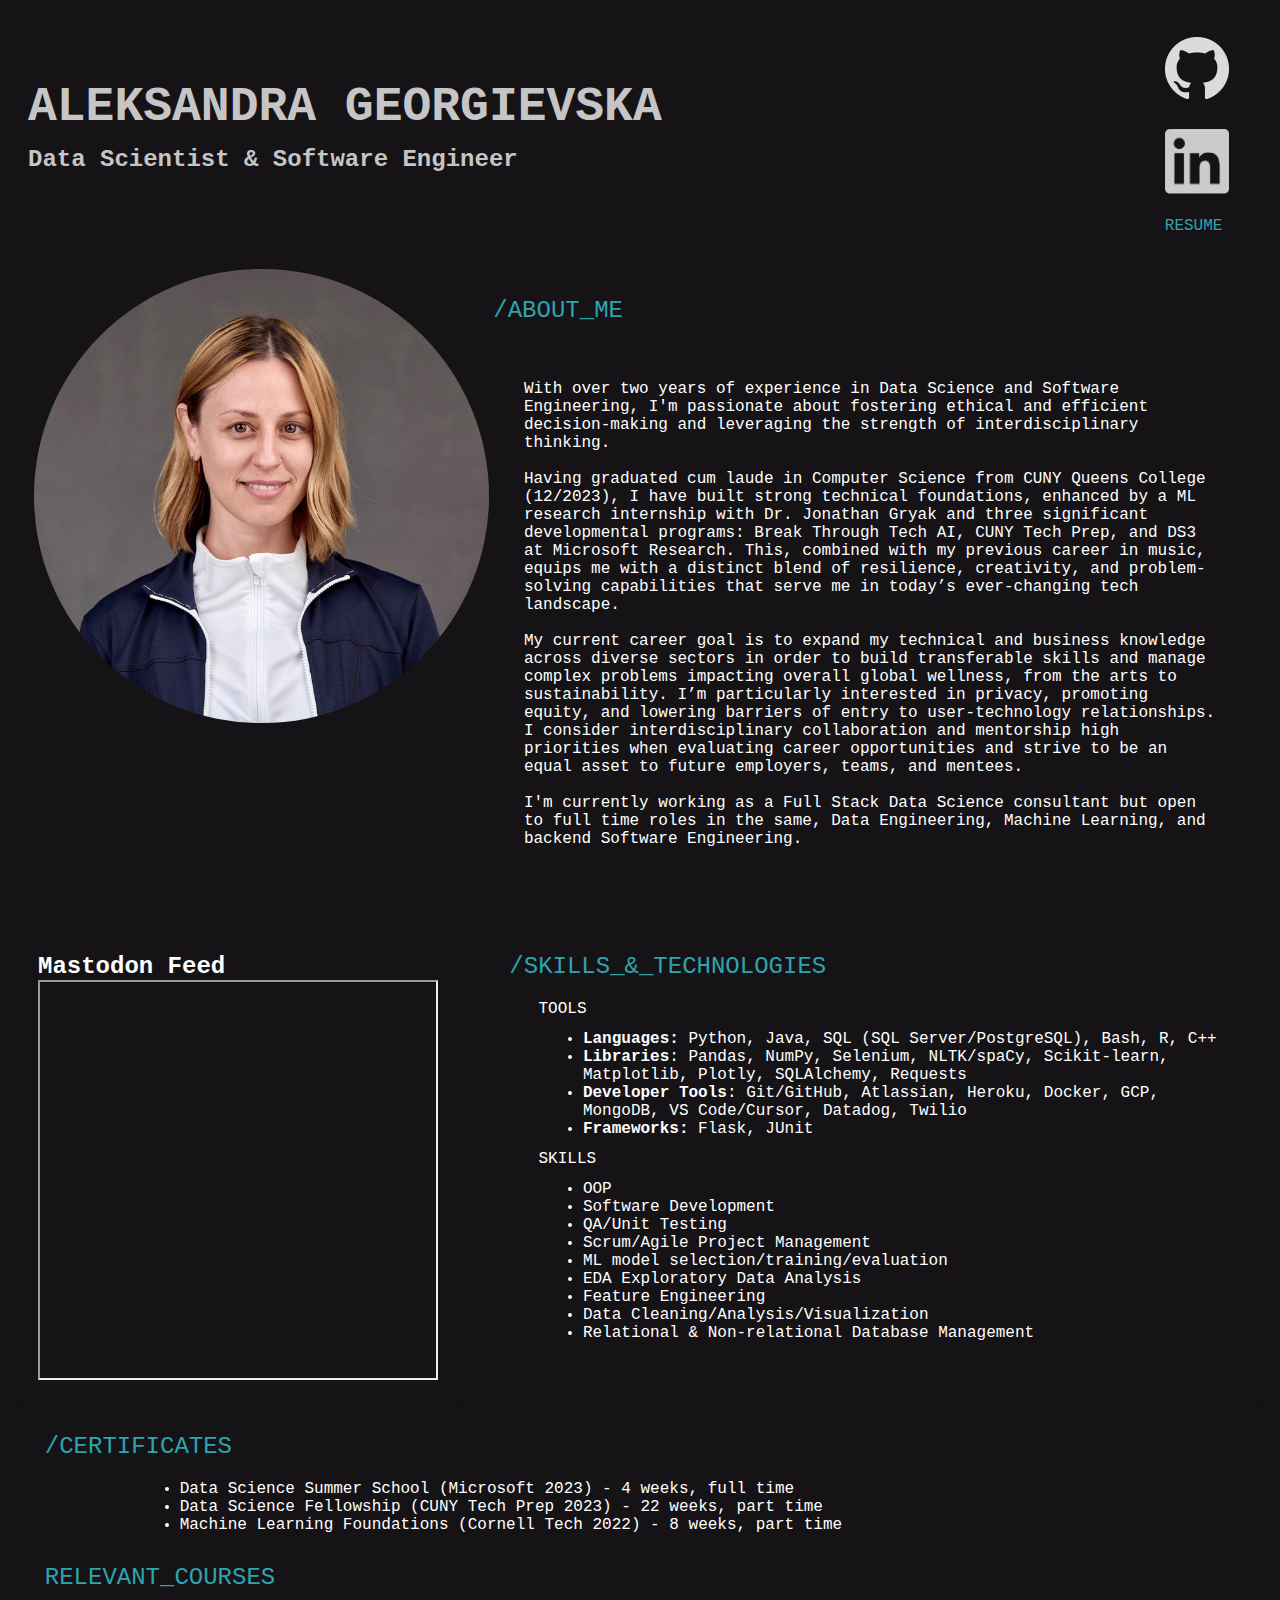
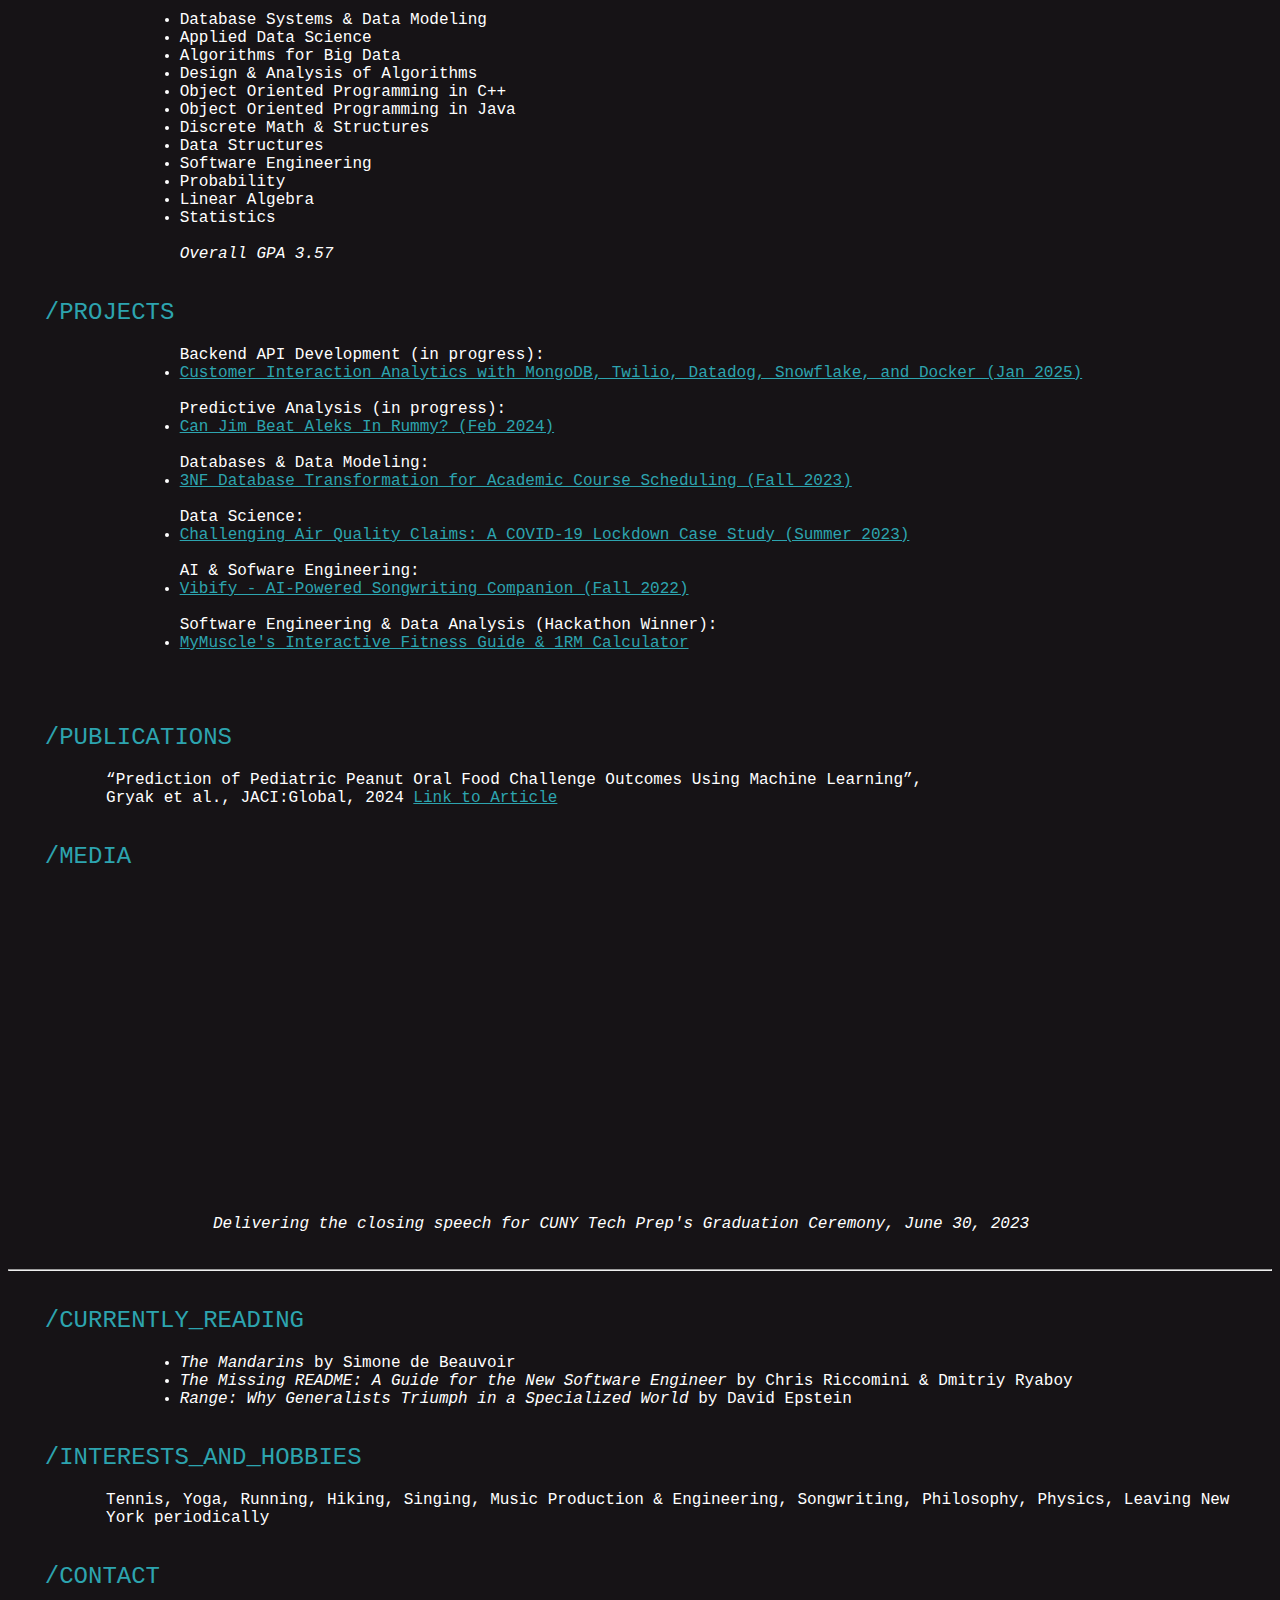
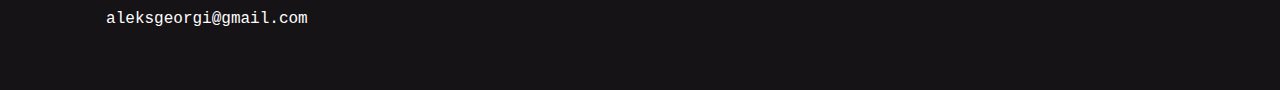
<file: index.html>
<!DOCTYPE html>
<html lang="en">
  <head>
    <meta charset="UTF-8" />
    <meta http-equiv="X-UA-Compatible" content="IE=edge" />
    <link href="stylesheet.css" rel="stylesheet" />
    <title>Aleksandra Georgievska</title>
  </head>

  <body>
    <div class="mainBannerContainer">
      <!-- <img
        class="bannerImage"
        src="uploads/Background.png"
        alt="Background banner"
      /> -->
      <div class="banner">
        <body>
           
          </body>
      </div>
      <div class="bannerCopy">
        <h1 class="title">ALEKSANDRA GEORGIEVSKA</h1>
        <h2 class="subtitle">Data Scientist & Software Engineer</h2>
        
      </div>
      <div class="socialLinks">
        <a href="https://github.com/aleksgeorgi" target="_blank"><img
            class="gitHubPosition socialLink"
            alt="Github Logo"
            src="uploads/GitHub-Mark-Light-64px.png"/></a>
        <a href="http://www.linkedin.com/in/aleksgeorgi" target="_blank"><img
            class="linkedInPosition socialLink"
            alt="LinkedIn Logo"
            src="uploads/LinkedInGray.png"
        /></a>
        <br>
        <br>
        <a href="uploads/AleksandraGeorgievskaResume_20250213.pdf" target="_blank" class="resume-link"> RESUME </a>
      </div>
    </div>

    <main class="mainBodyContainer">
      <div class="aboutContainer">
        <img
          class="aleksPhoto"
          src="uploads/headshot.jpeg"
          alt="Aleks Headshot"
        />

        <section id="aboutSection" class ="mainBodySection">
          <h1>/ABOUT_ME</h1> 
          <p>
            <br/><br/>
            With over two years of experience in Data Science and Software Engineering, I'm passionate about fostering ethical and efficient decision-making and leveraging the strength of interdisciplinary thinking.
            <br/><br/>
            Having graduated cum laude in Computer Science from CUNY Queens College (12/2023), I have built strong technical foundations, enhanced by a ML research internship with Dr. Jonathan Gryak and three significant developmental programs: Break Through Tech AI, CUNY Tech Prep, and DS3 at Microsoft Research. This, combined with my previous career in music, equips me with a distinct blend of resilience, creativity, and problem-solving capabilities that serve me in today’s ever-changing tech landscape.
            <br/><br/>
            My current career goal is to expand my technical and business knowledge across diverse sectors in order to build transferable skills and manage complex problems impacting overall global wellness, from the arts to sustainability. I’m particularly interested in privacy, promoting equity, and lowering barriers of entry to user-technology relationships. I consider interdisciplinary collaboration and mentorship high priorities when evaluating career opportunities and strive to be an equal asset to future employers, teams, and mentees.
            <br/><br/>
            I'm currently working as a Full Stack Data Science consultant but open to full time roles in the same, Data Engineering, Machine Learning, and backend Software Engineering.
            <br/><br/>
          </p>


        </section>
      </div>

      <div class="container">
        <div class="left-panel">
          <h2>Mastodon Feed</h2>
          <iframe allowfullscreen sandbox="allow-top-navigation allow-scripts allow-popups allow-popups-to-escape-sandbox" width="400" height="400" src="https://mastofeed.com/apiv2/feed?userurl=https%3A%2F%2Fmastodon.social%2Fusers%2Faleksgeorgi&theme=dark&size=100&header=true&replies=false&boosts=false"></iframe>
        </div>
        <div class="right-panel">
          <section class="mainBodySection">
            <h1>/SKILLS_&_TECHNOLOGIES</h1>
            <p>
              TOOLS
              <br>
              <ul>
                <li><b>Languages:</b> Python, Java, SQL (SQL Server/PostgreSQL), Bash, R, C++</li>
                <li><b>Libraries</b>: Pandas, NumPy, Selenium, NLTK/spaCy, Scikit-learn, Matplotlib, Plotly, SQLAlchemy, Requests</li>
                <li><b>Developer Tools</b>: Git/GitHub, Atlassian, Heroku, Docker, GCP, MongoDB, VS Code/Cursor, Datadog, Twilio</li>
                <li><b>Frameworks:</b> Flask, JUnit</li>
              </ul>
            </p>
            <p>
              SKILLS
              <br>
              <ul>
                <li>OOP</li>
                <li>Software Development</li>
                <li>QA/Unit Testing</li> 
                <li>Scrum/Agile Project Management</li>
                <li>ML model selection/training/evaluation</li>
                <li>EDA Exploratory Data Analysis</li>
                <li>Feature Engineering</li>
                <li>Data Cleaning/Analysis/Visualization</li>
                <li>Relational & Non-relational Database Management</li>
              </ul>
            </p>
          </section>
        </div>
      </div>
      <section class="mainBodySection">
        <br>
            <h1>/CERTIFICATES</h1>
              <p>
                <ul>
                  <li>Data Science Summer School (Microsoft 2023) - 4 weeks, full time </li>
                  <li>Data Science Fellowship (CUNY Tech Prep 2023) - 22 weeks, part time </li>
                  <li>Machine Learning Foundations (Cornell Tech 2022) - 8 weeks, part time</li>
                </ul>
            </p>

        <br>
            <h1>RELEVANT_COURSES</h1>
              <p>
                <ul>
                  <li>Database Systems & Data Modeling</li>
                  <li>Applied Data Science</li>
                  <li>Algorithms for Big Data</li>
                  <li>Design & Analysis of Algorithms</li>
                  <li>Object Oriented Programming in C++</li>
                  <li>Object Oriented Programming in Java</li>
                  <li>Discrete Math & Structures</li>
                  <li>Data Structures</li>
                  <li>Software Engineering</li>
                  <li>Probability</li>
                  <li>Linear Algebra</li>
                  <li>Statistics</li>
                  <br>
                  <i>Overall GPA 3.57</i>
                </ul>
              </p>
          </section>

          <section class="mainBodySection">
            <h1>/PROJECTS</h1>
            <p>
              <ul>
                Backend API Development (in progress):
                <li><a href="https://github.com/aleksgeorgi/customer_interactions_project" target="_blank"> Customer Interaction Analytics with MongoDB, Twilio, Datadog, Snowflake, and Docker (Jan 2025)</a></li>
                <br>
                Predictive Analysis (in progress):
                <li><a href="https://github.com/aleksgeorgi/CanJimBeatAleksInRummy" target="_blank"> Can Jim Beat Aleks In Rummy? (Feb 2024)</a></li>
                <br>
                Databases & Data Modeling:
                <li><a href="https://github.com/aleksgeorgi/Databases-FinalProject" target="_blank"> 3NF Database Transformation for Academic Course Scheduling (Fall 2023) </a></li>
                <br>
                Data Science: 
                <li><a href="https://github.com/aleksgeorgi/MicrosoftResearchSummerDataScienceSchoolCoursework" target="_blank"> Challenging Air Quality Claims: A COVID-19 Lockdown Case Study (Summer 2023) </a></li>
                <br>
                AI & Sofware Engineering:
                <li><a href="https://github.com/aleksgeorgi/Vibify_NLP" target="_blank"> Vibify - AI-Powered Songwriting Companion (Fall 2022)</a></li>
                <br>
                Software Engineering & Data Analysis (Hackathon Winner):
                <li> <a href="https://mymuscles.netlify.app/" target="_blank"> MyMuscle's Interactive Fitness Guide & 1RM Calculator </a></li>
              
              </p>
          </section>


      
      <br>
      <br>
      <section class="mainBodySection">
        <h1>/PUBLICATIONS</h1>
        <p>“Prediction of Pediatric Peanut Oral Food Challenge Outcomes Using Machine Learning”, <br> Gryak et al., JACI:Global, 2024 <a href="https://www.jaci-global.org/article/S2772-8293(24)00048-1/fulltext" target="_blank" rel="noopener noreferrer">
          Link to Article
      </a>
      </p> 
    </section>


      <section class="mainBodySection">
        <h1>/MEDIA</h1>
      <div class="video-container">
        <iframe width="560" height="315" src="https://www.youtube.com/embed/Y3JR0Zfg2Ks" frameborder="0" allowfullscreen></iframe>
        <div class="video-caption">
          <i>Delivering the closing speech for CUNY Tech Prep's Graduation Ceremony, June 30, 2023</i>
        </div>
      </div>
    </section>


      <hr>

      <br><br>
      <section class="mainBodySection">
        <h1>/CURRENTLY_READING</h1>
          <p>
            <ul>
              <li><i>The Mandarins</i> by Simone de Beauvoir</li>
              <li><i>The Missing README: A Guide for the New Software Engineer</i> by Chris Riccomini & Dmitriy Ryaboy</li>
              <li><i>Range: Why Generalists Triumph in a Specialized World</i> by David Epstein </li>
            </ul>
          </p>
      </section>

      <section class="mainBodySection">
        <h1>/INTERESTS_AND_HOBBIES</h1>
        <p>
          Tennis, Yoga, Running, Hiking, Singing, Music Production & Engineering, 
          Songwriting, Philosophy, Physics, Leaving New York periodically
        </p>
      </section>

      <section class="mainBodySection">
        <h1>/CONTACT</h1>
        <p>
          aleksgeorgi@gmail.com
          <br />
          <br />
        </p>
      </section>
    </main>
  </body>

  <!-- <footer class="footer">
    <p id="footer_font">
      I used Figma to design this website, HTML/CSS in VSCode to build it, &
      Github to host it. Photographs by
      <a href="https://www.ianfursa.com/"> Ian Fursa</a>
    </p>
  </footer> -->
</html>
</file>
<file: stylesheet.css>
* {
  box-sizing: border-box;
  margin: 0;
  padding: 0;
}

:root {
  --grey: #c6c5c5;
  --white: #ffffff;
  --header: #2da4af;
}

body {
  margin: 0 auto;
  background-color: #161316;
  max-width: 1300px;
}


.container {
  display: flex;
  flex-wrap: wrap; /* Allows wrapping when the window size is small */
  gap: 20px; /* Adds spacing between the two divs */
  padding: 10px;
}

.left-panel, .right-panel {
  flex: 1; /* Makes both divs take up equal space */
  min-width: 300px; /* Ensures the divs don’t shrink too much */
  padding: 20px;
  box-shadow: 0 2px 4px rgba(0, 0, 0, 0.1);
}

.left-panel {
  max-width: 600px; /* Optionally limit the width of the Twitter feed */
}

.right-panel {
  flex-grow: 2; /* Allows this div to take more space when available */
}

@media (max-width: 800px) {
  .container {
      flex-direction: column; /* Stacks the divs vertically */
  }
}

.resume-link {
  font-family: 'Courier New', Courier, monospace;
  text-decoration: none; /* Removes underline */
}

.resume-link:hover {
  color: white; /* Changes text color on hover */
  background-color: #333; /* Changes background color on hover */
  text-decoration: underline; /* Optional: Underline on hover */
}


.mainBannerContainer {
  margin-top: 20px;
  padding: 8px;
  position: relative;
}

.bannerImage {
  width: 100%;
  border-radius: 48px;
}

.bannerCopy {
  position: absolute;
  top: 28%;
  color: var(--grey);
  font-family: monospace;
  margin-left: 20px;
}

.banner {
  position: relative;
  margin-top: 200px;
  color: #2da4af;
}

.title {
  font-size: 48px;
}

.subtitle {
  font-size: 24px;
  margin-top: 12px;
}

.socialLinks {
  display: inline-block;
  position: absolute;
  top: 8%;
  right: 4%;
  width: 64px;
}

.socialLink {
  width: 48px;
}
@media (min-width: 900px) {
  .socialLink {
    width: 64px;
  }
}

.gitHubPosition {
  /* make these icons instead of pngs. Icons are easy to style and are a smaller filesize. */
  opacity: 85%;
  margin-bottom: 24px;
}


.mainBodyContainer {
  margin: 24px auto 0;
  padding: 8px;
  font-family: 'Courier New', Courier, monospace;
  color: var(--white);
  font-size: 16px;
}

.mainBodySection {
  margin-bottom: 36px;
  margin-right: max(3%, 20px);
  
}

.mainBodySection h1 {
  font-family: 'Courier New', Courier, monospace;
  color: var(--header);
  font-weight: 100;
  font-size: 24px;
  margin-left: max(3%, 30px);
  margin-bottom: 20px;
}

.mainBodySection p {
  margin: 12px 0;
  margin-left: max(8%, 40px);
}

.mainBodySection ul {
  margin-left: max(14%, 50px);
}

.aboutContainer {
  position: relative;
  margin-bottom: 20px;
  /* this is a hack because this div was not behaving correctly */
  border: 1px solid rgba(0, 0, 0, 0);
  height: min(500px, calc(100vh - 50%));
}

.aleksPhoto {
  position: absolute;
  z-index: 1;
  margin-left: 2%;
  max-width: 36%;
  max-height: 80%;
  opacity: 100%;
  border-radius: 50%;
  /* filter: grayscale(100%);
  -webkit-filter: grayscale(100%); */
}

/* Default styles for the video container */
.video-container {
  display: flex;
  flex-direction: column; /* Stack children vertically */
  align-items: center;
  margin-top: 20px;
  margin-bottom: 30px;
}

.video-caption {
  margin-top: 10px; /* Adjust the margin as needed to control spacing */
  text-align: center;
}

/* Media query for screens with a maximum width of 600px (typical for phones) */
@media screen and (max-width: 600px) {
  .video-container {
    width: 100%; /* Make the video container occupy the full width of the screen */
  }
}


#aboutSection {
  position: relative;
  z-index: 2;
  margin-top: 28px;
  margin-left: 36%;
  max-width: 60%;
}

.footer {
  margin: 8px;
}

#footer_font {
  font-family: Arial, Helvetica, sans-serif;
  color: var(--grey);
  font-size: 12px;
  text-align: right;
}

a {
  color: #1d58fb;
}

a:link {
  color: #2da4af;
}

a:visited {
  color: rgb(233, 130, 27);
}

/* 
.Nav {
    display: flex;
    flex-direction: row;
    width: 100%;
    height: 50px;
    position: relative;
    font-family: Helvetica, sans-serif;
}

nav {
    padding: 28px 0px 0px 0px;
}
.Button {
    width: 200px;
    height: 50px;
    text-align: center;
    color: rgb(212, 211, 211);
    transition: opacity 0.25s;
    font-family: sans-serif;
    font-size: small;
    font-weight: lighter;
}

.main{
    margin: 70px 50px;
    background-color: rgb(32, 32, 32);
    height: 600px;
    width: 1025px;
}

h1, #header-name{
    color: #466995;
    font-family: 'Oswald', sans-serif;
    font-size: 42px;
    font-weight: 100;
    text-transform: uppercase;
    text-align: center;
    background-color: rgb(212, 211, 211);
    padding-top: 20px;
    margin-bottom: 0;
}

h2, #header-name{
    color: #466995;
    font-family: 'Oswald', sans-serif;
    font-size: 20px;
    font-weight: 100;
    text-transform: lowercase;
    text-align: center;
    background-color: rgb(212, 211, 211);
    padding-top: 0px;
    padding-bottom: 20px;
    margin-top: 0;
    margin-bottom: 20px;
}

#aleks{
    margin: 45px 20px 0px 20px;
    height: 290px;
}

.description{
    text-align: justify;
    overflow: hidden;
    padding-left: 20px;
    line-height: 25px;
    font-size: 18px;
    margin-right: 3px;
    height: 300px;
    width: 680px;
}

img{
    float: left;
    width: 250px;
    height: 250px;
    border-radius: 3%;
    margin-left: 20px;
    margin-top: 0;
    box-shadow: -10px 10px 30px rgb(55, 49, 36);
    object-fit: cover;
}

p {
    font-family: Helvetica, sans-serif;
    text-align: justify;
    color: rgb(212, 211, 211);
    font-weight: lighter;
    margin: 0%;
}

a {
    color:#466995;
}
a visited{
    color:rgb(148, 140, 155)
}

.main_projects{
    margin: 20%;
    text-align: center;
} */
</file>
